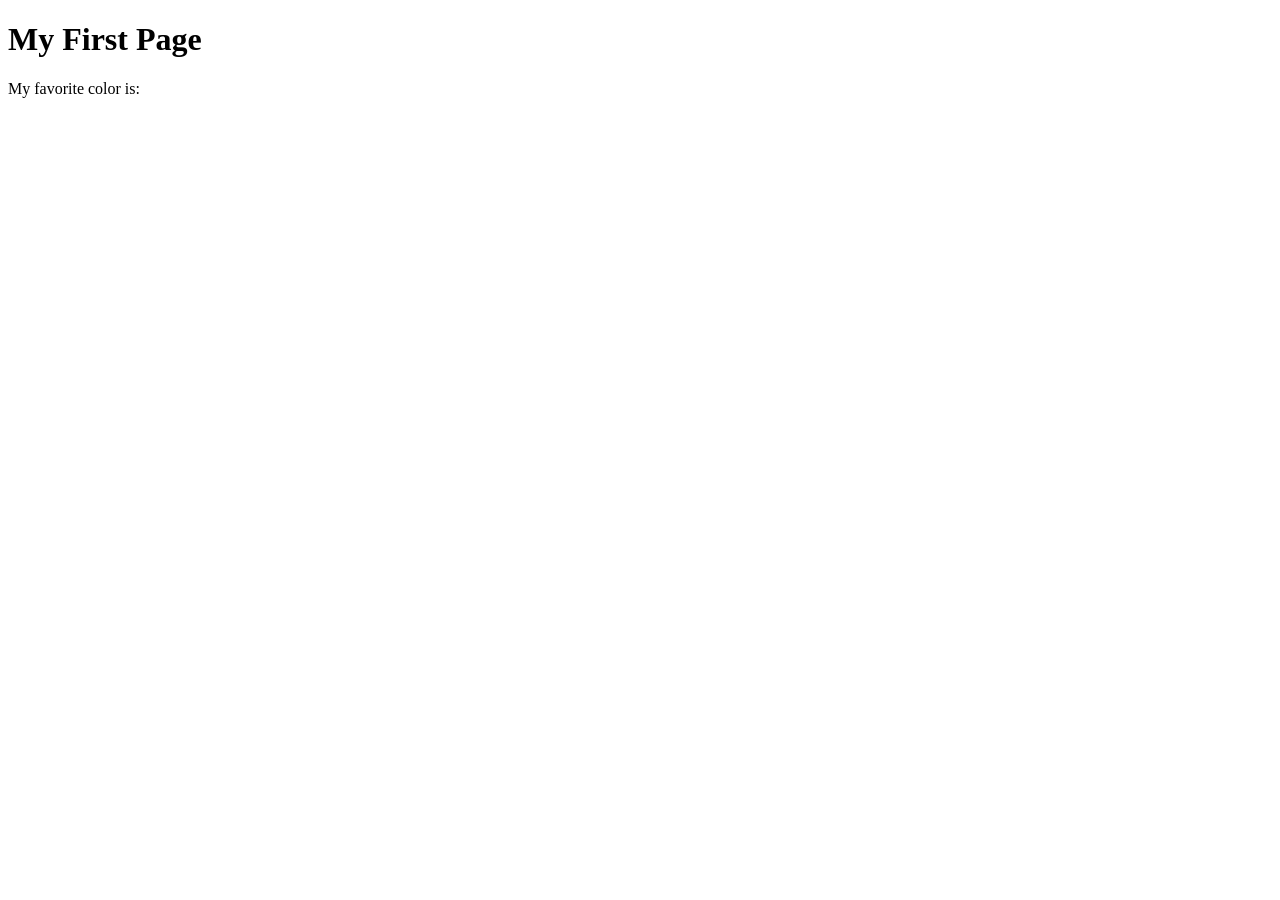
<file: week01/first-page.html>
<!DOCTYPE html>
<html lang="en">
<head>
    <meta charset="UTF-8">
    <meta name="viewport" content="width=device-width, initial-scale=1.0">
    <title>My First Page</title>
</head>
<body>
    <h1>My First Page</h1>
    <p>My favorite color is: </p>
</body>
</html>
</file>
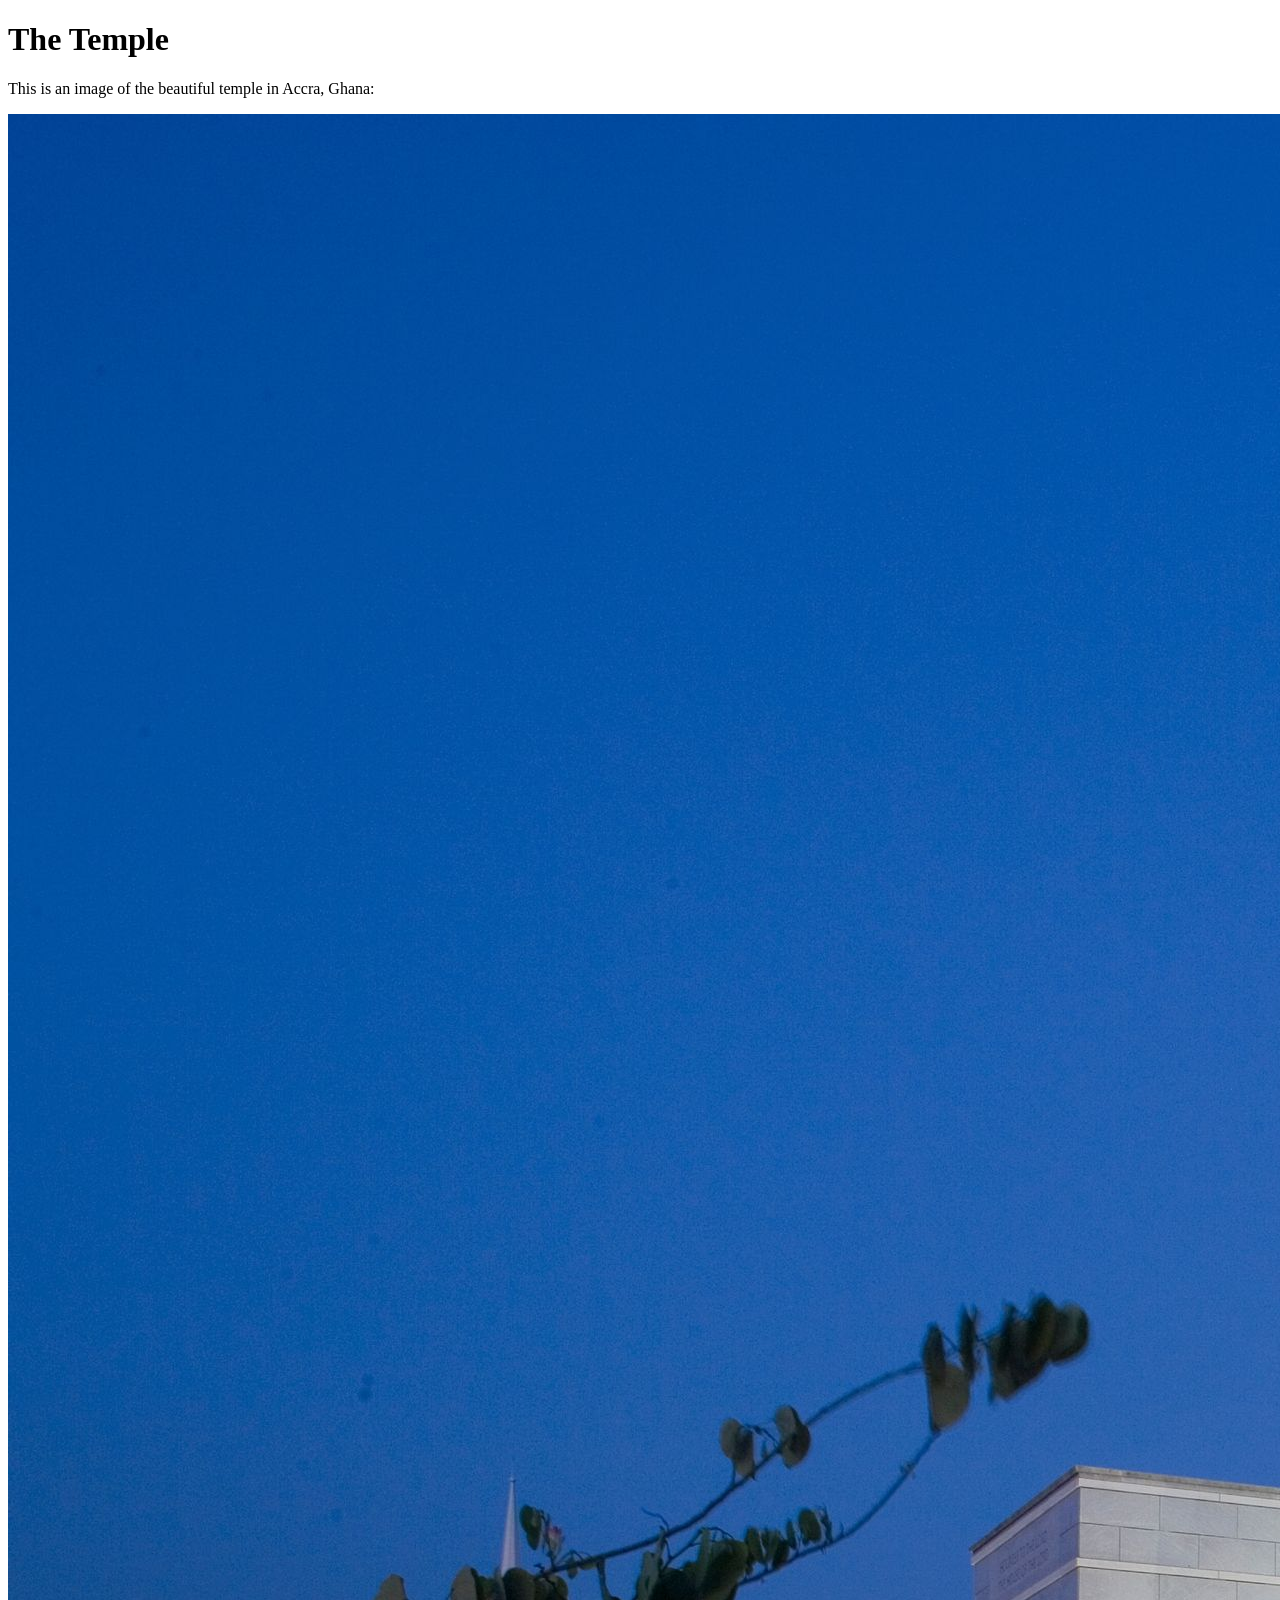
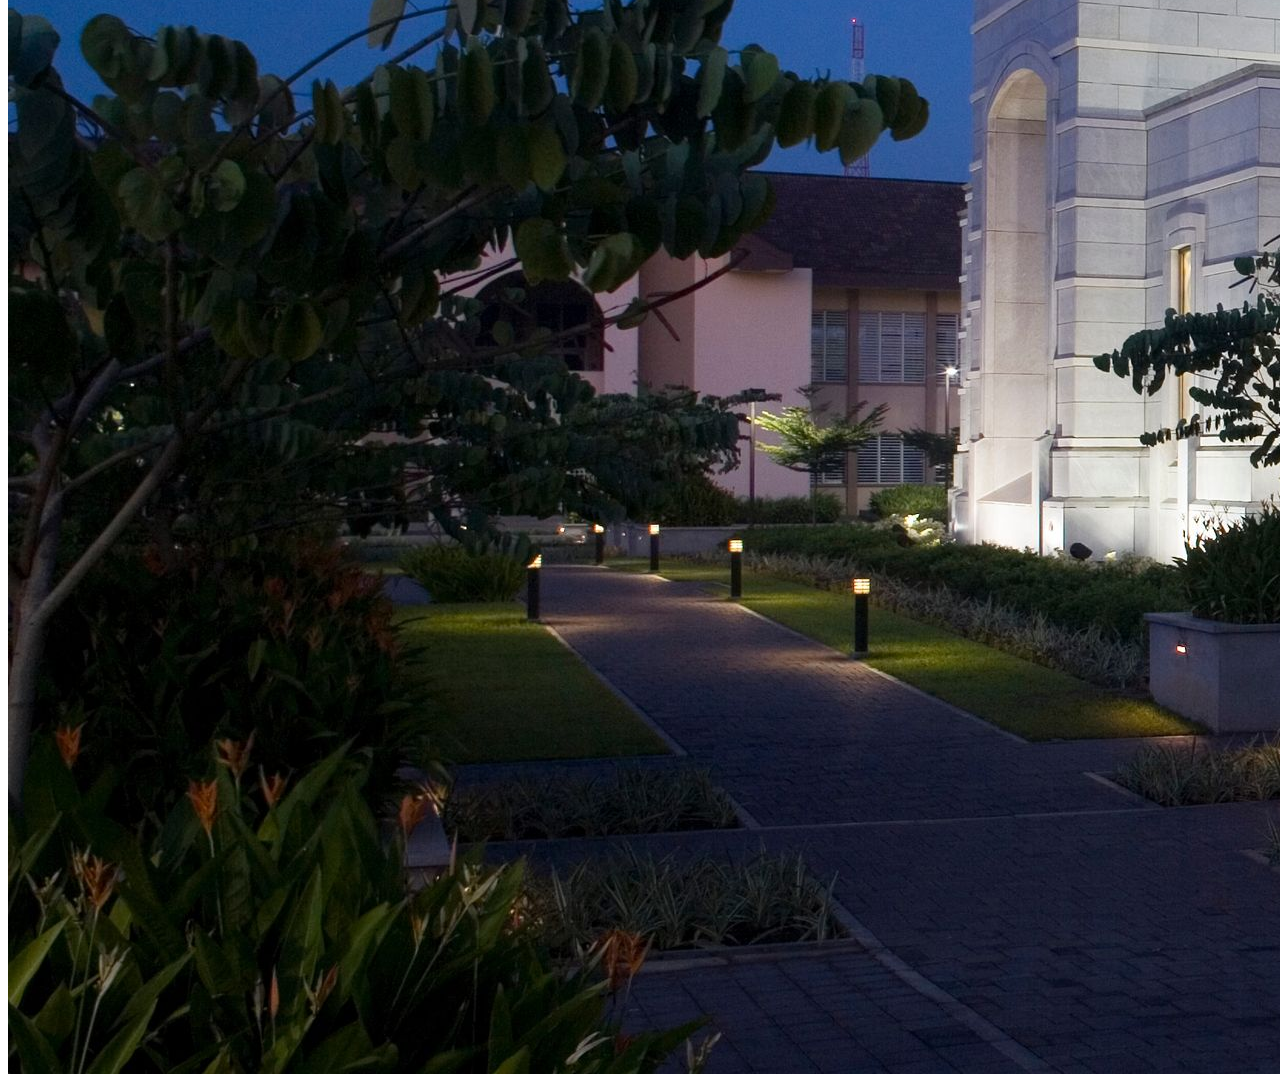
<file: week01/images.html>
<!DOCTYPE html>
<html lang="en">
<head>
    <meta charset="UTF-8">
    <meta name="viewport" content="width=device-width, initial-scale=1.0">
    <title>Temple Image</title>
</head>
<body>
    <h1>The Temple</h1>
    <p>This is an image of the beautiful temple in Accra, Ghana:</p>
    <img src="images/temple-large.jpeg" alt="The Accra Ghana Temple">
    
</body>
</html>
</file>
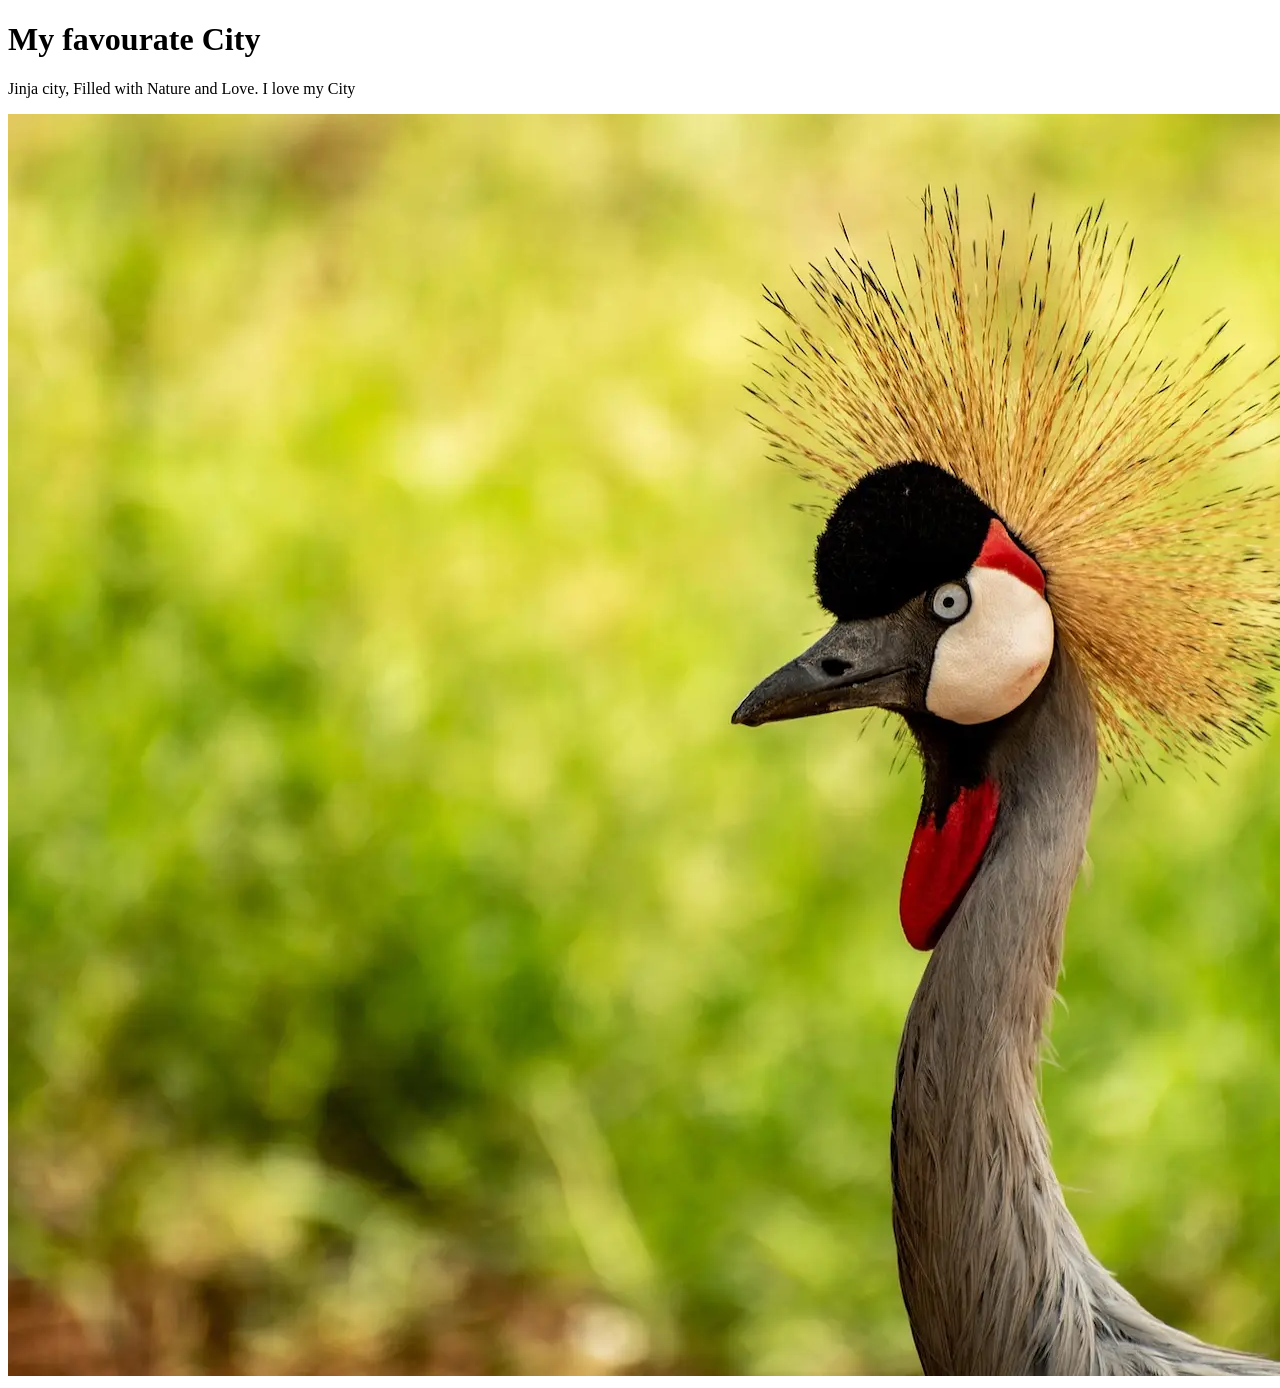
<file: week01/my-favourate-city.html>
<!DOCTYPE html>
<html lang="en">

<head>
    <meta charset="UTF-8">
    <meta name="viewport" content="width=device-width, initial-scale=1.0">
    <title>Document</title>
</head>

<body>
    <h1>My favourate City</h1>
    <p>Jinja city, Filled with Nature and Love. I love my City</p>
    <img src="images/jinja.webp" alt="Beauty of Jinja City">
</body>

</html>
</file>
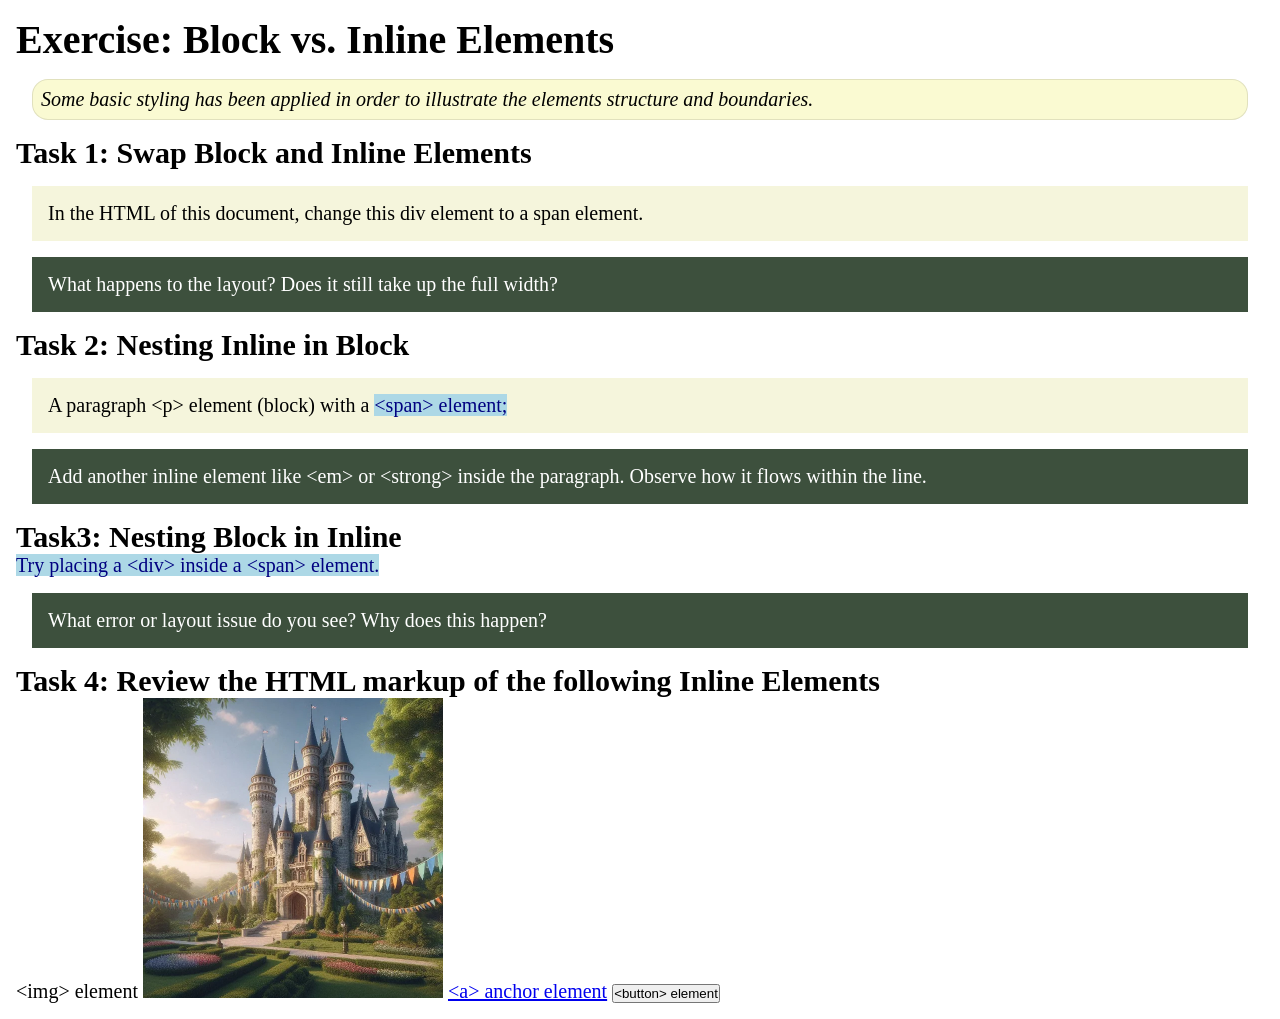
<file: week02/block-vs-inline.html>
<!DOCTYPE html>
<html lang="en">

<head>
    <meta charset="UTF-8">
    <meta name="viewport" content="width=device-width, initial-scale=1.0">
    <title>Exercise: Block vs. Inline Elements</title>
    <link rel="stylesheet" href="styles/block-vs-inline.css">
</head>

<body>
    <main>
        <h1>Exercise: Block vs. Inline Elements</h1>
        <p class="note">Some basic styling has been applied in order to illustrate the elements structure and
            boundaries.</p>

        <h2>Task 1: Swap Block and Inline Elements</h2>
        <div>In the HTML of this document, change this div element to a span element.</div>

        <p class="question">What happens to the layout? Does it still take up the full width?</p>

        <h2>Task 2: Nesting Inline in Block</h2>
        <p>A paragraph &lt;p&gt; element (block) with a <span>&lt;span&gt; element;</span></p>
        <p class="question">Add another inline element like &lt;em&gt; or &lt;strong&gt; inside the paragraph. Observe
            how it flows within the line.</p>

        <h2>Task3: Nesting Block in Inline</h2>
        <span>Try placing a &lt;div&gt; inside a &lt;span&gt; element.</span>
            <p class="question">What error or layout issue do you see? Why does this happen?</p>


            <h2>Task 4: Review the HTML markup of the following Inline Elements</h2>
        &lt;img&gt; element
        <img src="images/castle.webp" alt="placeholder image (images are inline)" width="300" height="300">
        <a href="https://churchofjesuschrist.org">&lt;a&gt; anchor element</a>
        <button type="button">&lt;button&gt; element</button>
    </main>
</body>

</html>
</file>
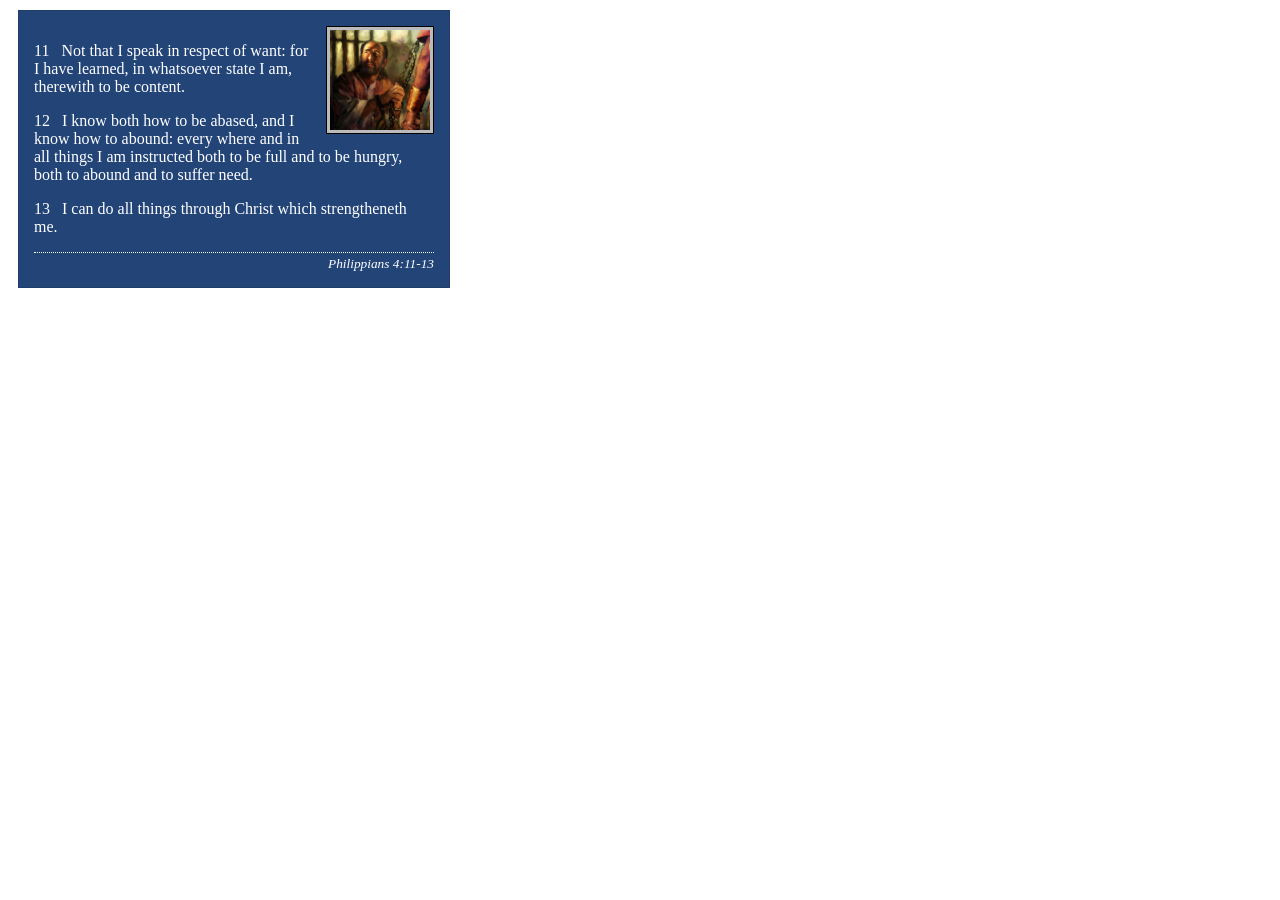
<file: week02/box-model-solution.html>
<!DOCTYPE html>
<html lang="en">
<head>
    <meta charset="UTF-8">
    <meta name="viewport" content="width=device-width, initial-scale=1.0">
    <title>Box Model Activity</title>
    <link rel="stylesheet" href="styles/box-model-solution.css">
</head>
<body>
    <main>
        <div class="callout">
            <img src="images/apostle-paul-imprisoned.webp" alt="Paul the Apostle - Imprisoned in Rome" width="200" height="200">
            <blockquote>
                <p>11 &nbsp; Not that I speak in respect of want: for I have learned, in whatsoever state I am, therewith to be content.</p>
                <p>12 &nbsp; I know both how to be abased, and I know how to abound: every where and in all things I am instructed both to be full and to be hungry, both to abound and to suffer need.</p>
                <p>13 &nbsp; I can do all things through Christ which strengtheneth me.</p>
            </blockquote>
            <cite>Philippians 4:11-13</cite>
        </div>
    </main>
</body>
</html>
</file>
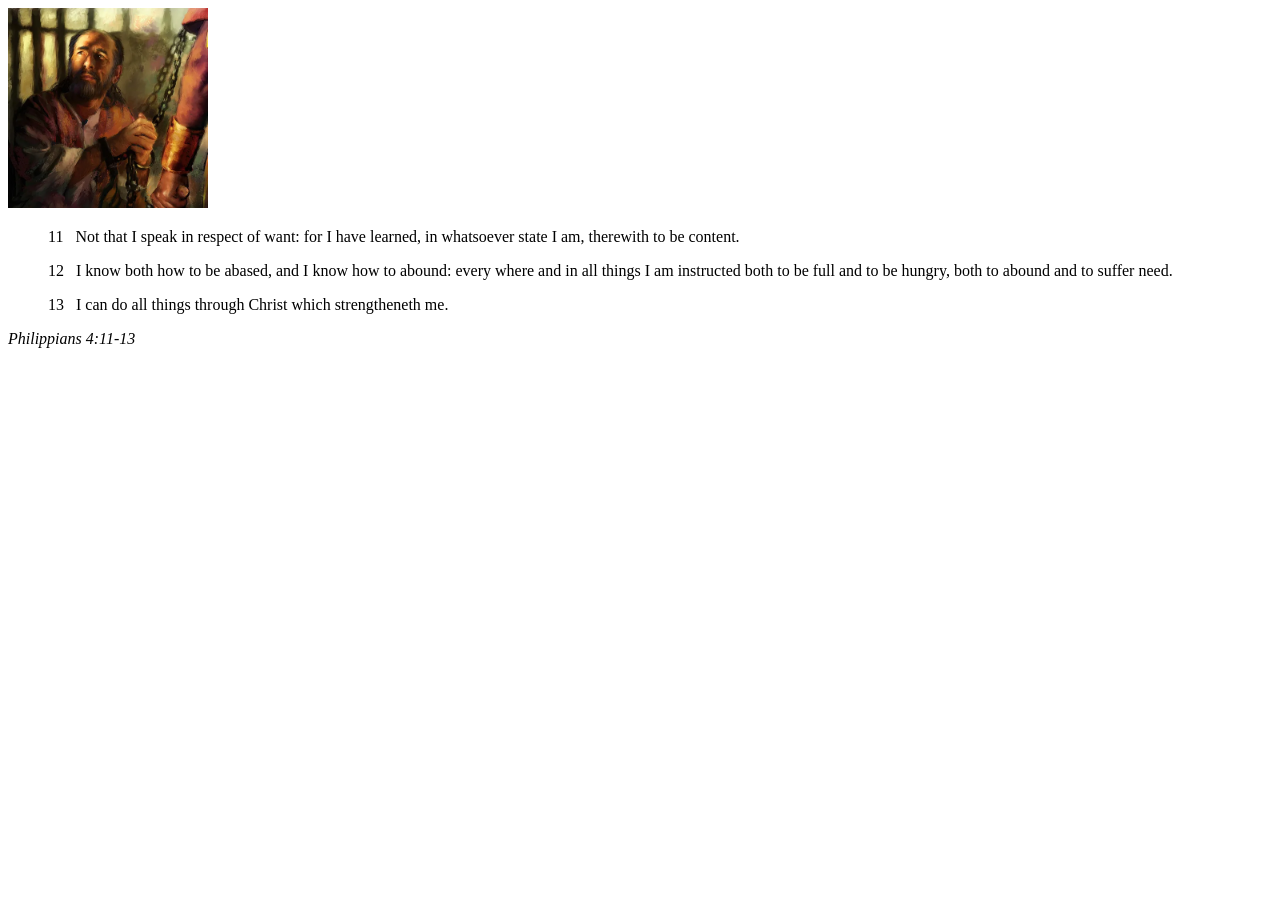
<file: week02/box-model.html>
<!DOCTYPE html>
<html lang="en">
<head>
    <meta charset="UTF-8">
    <meta name="viewport" content="width=device-width, initial-scale=1.0">
    <title>Box Model Activity</title>
</head>
<body>
    <main>
        <div class="callout">
            <img src="images/apostle-paul-imprisoned.webp" alt="Paul the Apostle - Imprisoned in Rome" width="200" height="200">
            <blockquote>
                <p>11 &nbsp; Not that I speak in respect of want: for I have learned, in whatsoever state I am, therewith to be content.</p>
                <p>12 &nbsp; I know both how to be abased, and I know how to abound: every where and in all things I am instructed both to be full and to be hungry, both to abound and to suffer need.</p>
                <p>13 &nbsp; I can do all things through Christ which strengtheneth me.</p>
            </blockquote>
            <cite>Philippians 4:11-13</cite>
        </div>
    </main>
</body>
</html>
</file>
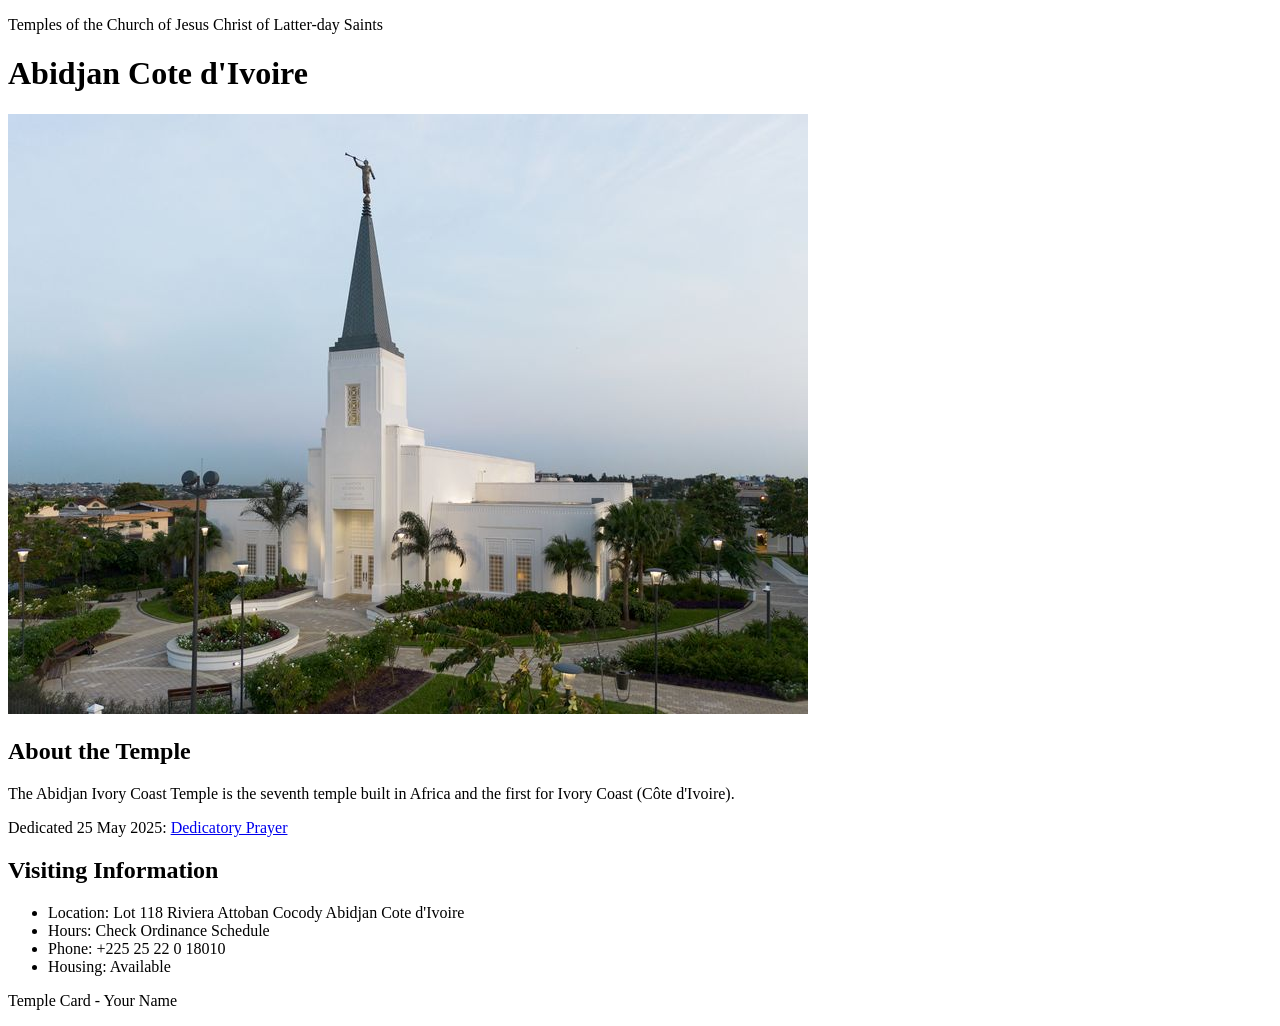
<file: week02/temple.html>
<!DOCTYPE html>
<html lang="en">

<head>
    <meta charset="UTF-8">
    <meta name="viewport" content="width=device-width, initial-scale=1.0">
    <title>Temple Card - Abidjan Cote d'Ivoire</title>
</head>

<body>
    <header>
        <p>Temples of the Church of Jesus Christ of Latter-day Saints</p>
    </header>
    <main>
        <h1>Abidjan Cote d'Ivoire</h1>
        <picture>
            <img src="images/abidjan-ivory-coast.jpeg" alt="Abidjan Cote d'Ivoire Temple">
        </picture>
        <section>
            <h2>About the Temple</h2>
            <p>The Abidjan Ivory Coast Temple is the seventh temple built in Africa and the first for Ivory Coast (Côte
                d'Ivoire).</p>
            <p>Dedicated 25 May 2025: <a
                    href="https://www.churchofjesuschrist.org/temples/dedicatory-prayer/abidjan-ivory-coast-temple/2025-05-25?lang=eng"
                    target="_blank" rel="noopener noreferrer">Dedicatory Prayer</a></p>
        </section>
        <section>
            <h2>Visiting Information</h2>
            <ul>
                <li>Location: Lot 118 Riviera Attoban Cocody Abidjan Cote d'Ivoire</li>
                <li>Hours: Check Ordinance Schedule</li>
                <li>Phone: +225 25 22 0 18010</li>
                <li>Housing: Available</li>
            </ul>
        </section>
    </main>
    <footer>
        <p>Temple Card - Your Name</p>
    </footer>
</body>

</html>
</file>
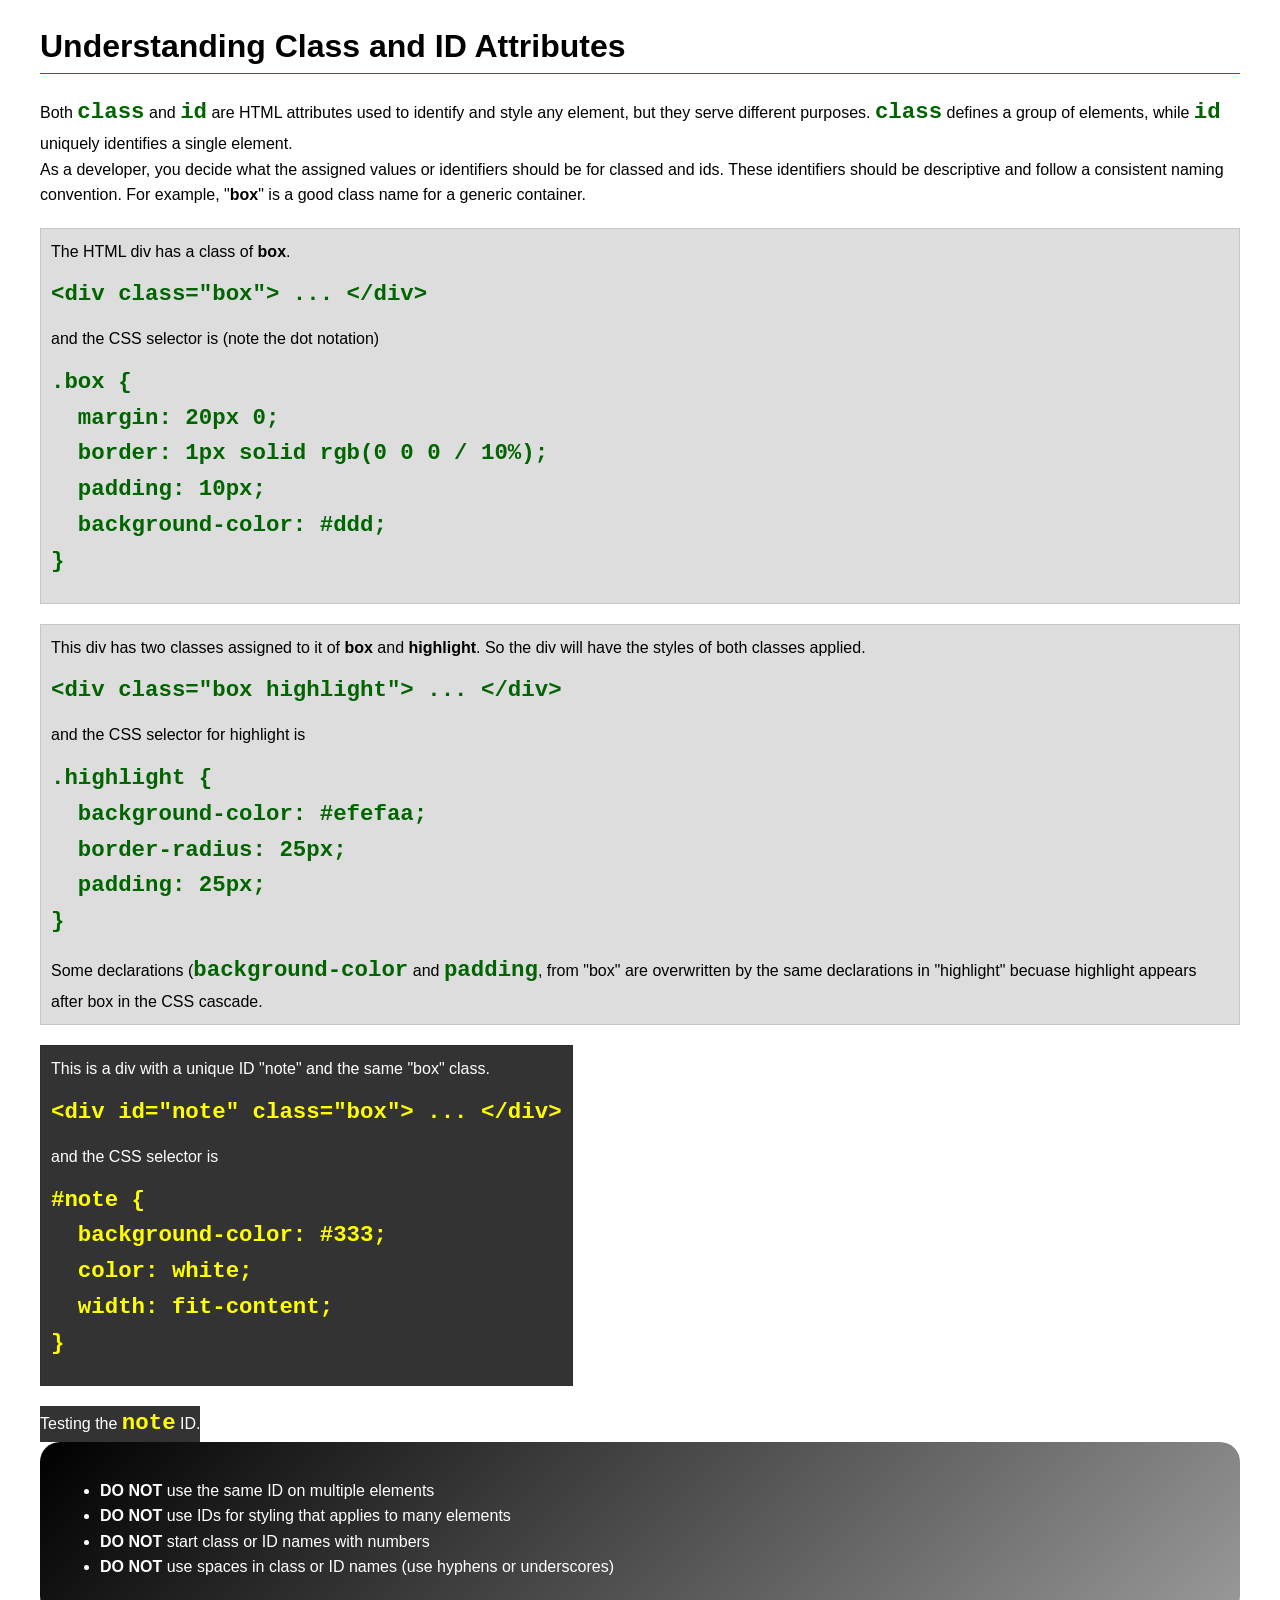
<file: week03/class-and-id.html>
<!DOCTYPE html>
<html lang="en">

<head>
    <meta charset="UTF-8">
    <meta name="viewport" content="width=device-width, initial-scale=1.0">
    <title>Class vs ID Attributes</title>
    <link rel="stylesheet" href="styles/class-and-id.css">
</head>

<body>
    <h1>Understanding Class and ID Attributes</h1>
    <p>Both <code>class</code> and <code>id</code> are HTML attributes used to identify and style
        any element, but they
        serve different purposes. <code>class</code> defines a group of elements, while
        <code>id</code> uniquely
        identifies a single element.</p>
    <p>As a developer, you decide what the assigned values or identifiers should be for classed and
        ids. These
        identifiers should be
        descriptive and follow a consistent naming convention. For example, "<strong>box</strong>"
        is a good class name
        for a generic container.</p>
    <div class="box">
        <p>The HTML div has a class of <strong>box</strong>.</p>
        <pre><code class="html">&lt;div class="box"&gt; ... &lt;/div&gt;</code></pre>
        and the CSS selector is (note the dot notation)
        <pre><code class="css">.box {
  margin: 20px 0;
  border: 1px solid rgb(0 0 0 / 10%);
  padding: 10px;
  background-color: #ddd; 
}</code></pre>
    </div>

    <div class="box">
        <p>This div has two classes assigned to it of <strong>box</strong> and
            <strong>highlight</strong>. So the div
            will have the styles of both classes applied.</p>
        <pre><code class="html">&lt;div class="box highlight"&gt; ... &lt;/div&gt;</code></pre>
        and the CSS selector for highlight is
        <pre><code class="css">.highlight {
  background-color: #efefaa;
  border-radius: 25px;
  padding: 25px;
}</code></pre>
        <p>Some declarations (<code>background-color</code> and <code>padding</code>, from "box" are
            overwritten by the same declarations in "highlight" becuase highlight appears after box
            in the CSS cascade.</p>
    </div>

    <div id="note" class="box">
        <p>This is a div with a unique ID "note" and the same "box" class.</p>
        <pre><code class="html">&lt;div id="note" class="box"&gt; ... &lt;/div&gt;</code></pre>
        and the CSS selector is
        <pre><code class="css">#note {
  background-color: #333;
  color: white;
  width: fit-content;
}</code></pre>
    </div>

    <div id="note">
        <p>Testing the <code>note</code> ID.</p>
    </div>

    <section id="best-practice">
        <ul>
            <li><strong>DO NOT</strong> use the same ID on multiple elements</li>
            <li><strong>DO NOT</strong> use IDs for styling that applies to many elements</li>
            <li><strong>DO NOT</strong> start class or ID names with numbers</li>
            <li><strong>DO NOT</strong> use spaces in class or ID names (use hyphens or underscores)
            </li>
        </ul>
    </section>


</body>

</html>
</file>
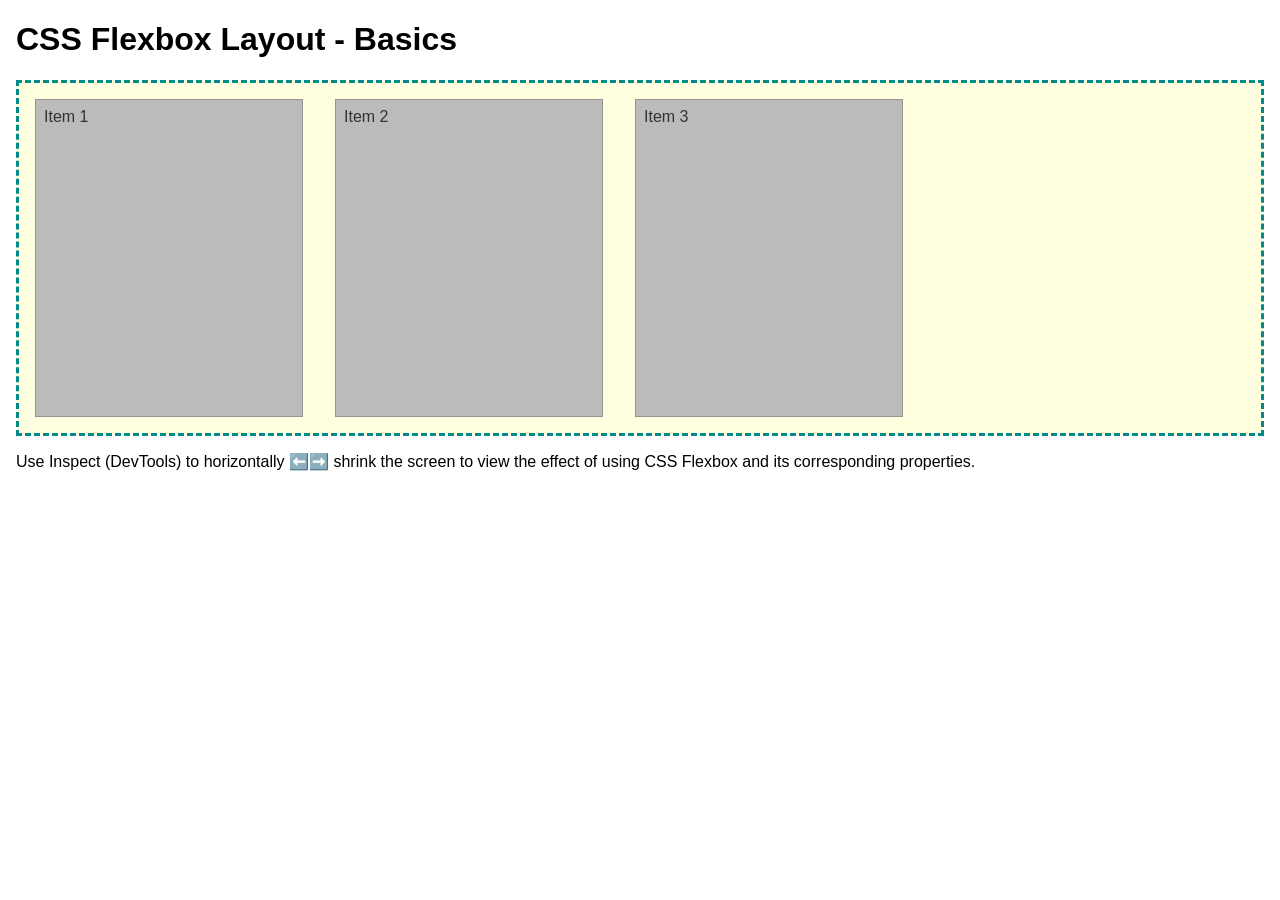
<file: week04/flexbox-layout.html>
<!DOCTYPE html>
<html lang="en">
<head>
    <meta charset="UTF-8">
    <meta name="viewport" content="width=device-width, initial-scale=1.0">
    <title>CSS Flexbox Layout - Basics</title>
    <link rel="stylesheet" href="styles/flexbox.css">
</head>
<body>
    <main>
        <h1>CSS Flexbox Layout - Basics</h1>
        <div class="flex-container">
            <div class="flex-item item1">Item 1</div>
            <div class="flex-item item2">Item 2</div>
            <div class="flex-item item3">Item 3</div>
        </div>
        <p>Use Inspect (DevTools) to horizontally ⬅️➡️ shrink the screen to view the effect of using CSS Flexbox and its corresponding properties.</p>
    </main>
</body>
</html>
</file>
<file: week02/styles/block-vs-inline.css>
* {
    margin: 0;
    padding: 0;
}

body {
    font-size: 20px;
    margin: 1rem;
}

p,
div {
    background-color: beige;
    margin: 1rem;
    padding: 1rem;
}

span {
    color: navy;
    background-color: lightblue;
}

code {
    margin: 0;
    padding: 0;
    color: green;
    font-size: 1.2rem;
}

.note {
    font-style: italic;
    background-color: lightgoldenrodyellow;
    border-radius: 1rem;
    border: 1px solid rgb(0 0 0 / 10%);
    margin: 1rem;
    padding: .5rem;
}

.question {
    background-color: #3d503d;
    color: #fff;
}
</file>
<file: week02/styles/box-model-solution.css>
.callout {
    max-width: 400px;
    margin: 10px;
    border: 1px solid rgba(0, 0, 0, .1);
    padding: 15px;
    background-color: #247;
    color: #fff;
}

.callout img {
    float: right;
    margin: 0 0 10px 15px;
    border: 1px solid #000;
    padding: 3px;
    background-color: #bbb;
    width: 100px;
    height: auto;

}

blockquote {
    margin: 0;
}

cite {
    display: block;
    border-top: 1px dotted #fff;
    padding-top: 3px;
    text-align: right;
    font-size: smaller;
}
</file>
<file: week03/styles/class-and-id.css>
body {
    font-family: Arial, sans-serif;
    line-height: 1.6;
    margin: 0;
    padding: 0 40px;
}

h1 {
    border-bottom: 1px solid rgb(0 110 182);
    padding-bottom: 0;
}



p {
    margin: 0;
}

code {
    color: darkgreen;
    font-weight: 700;
    font-size: 1.4rem;
}

/* Class examples - can be reused */

.box {
    margin: 20px 0;
    border: 1px solid rgb(0 0 0 / 10%);
    padding: 10px;
    background-color: #ddd; /* this is shorthand for #dddddd */
}

.highlight {
    background-color: #efefaa;
    border-radius: 25px;
    padding: 25px;
}

/* ID examples - should be unique */

#note {
    background-color: #333;
    color: white;
    width: fit-content;
}

#note code {
    color: yellow;
}

#best-practice {
    background: linear-gradient(135deg, #000 0%, #999 100%);
    color: white;
    border-radius: 20px;
    padding: 20px
}
</file>
<file: week04/styles/flexbox.css>
body {
    font-family: Helvetica, Arial, sans-serif;
    margin: 1rem;
}

.flex-container {
    border: 3px dashed darkcyan;
    background-color: lightyellow;
    display: flex;
    flex-wrap: wrap;
}

.flex-item {
    width: 250px;
    margin: 1rem;
    border: 1px solid rgb(0 0 0 / 20%);
    padding: 0.5rem;
    background-color: #bbb;
    color: #333;
}

.item1 {
    min-height: 100px;
}

.item2 {
    min-height: 200px;
}

.item3 {
    min-height: 300px;
}
</file>
